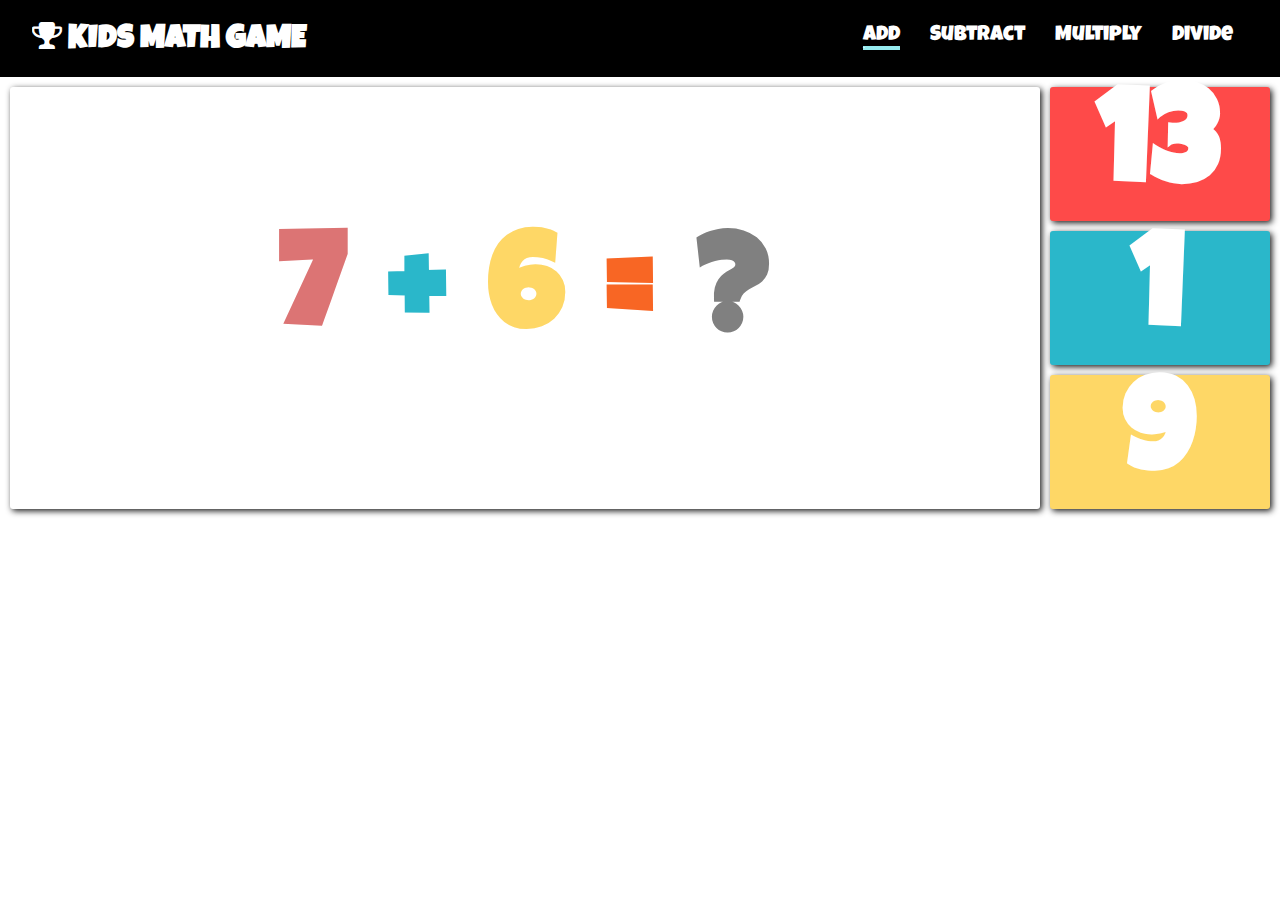
<file: index.html>
<!DOCTYPE html>
<html lang="en">
<head>
  <meta charset="UTF-8">
  <meta name="viewport" content="width=device-width, initial-scale=1.0">
  <link rel="stylesheet" href="https://cdnjs.cloudflare.com/ajax/libs/font-awesome/4.7.0/css/font-awesome.min.css">
  <link rel="stylesheet" href="styles/style.css">
  <title>GAME</title>
  
</head>
<body>
  
  <header>
    <div class="container">
      <div class="nav">
        <h2><span><i class="fa fa-trophy" aria-hidden="true"></i></span> KIDS MATH GAME</h2>
        <nav>
          <ul>
            <li class="current"><a href="index.html">Add</a></li>
            <li><a href="subtract.html">Subtract</a></li>
            <li><a href="multiply.html">Multiply</a></li>
            <li><a href="divide.html">Divide</a></li>
          </ul>
        </nav>
      </div>
    </div>
  </header>
  
  <div class="wrapper">
      <div class="equation">
        <h1  id="num1" style="color:#dc7474"></h1>
        <h1 style="color: #2AB7CA;">+</h1>
        <h1  id="num2" style="color: #FED766">1</h1>
        <h1  style="color: #F86624">=</h1>
        <h1  style="color: gray">?</h1>
      </div>
      <div class="answer-options">
        <div class="options" style="background-color: #FE4A49;">
          <h1 id="option1">1</h1>
        </div>
        <div class="options" style="background-color: #2AB7CA;">
          <h1 id="option2">2</h1>
        </div>
        <div class="options" style="background-color: #FED766;">
          <h1 id="option3">3</h1>
        </div>
      </div>
  </div>

  <script src="scripts/add.js"></script>
  
</body>
</html>
</file>
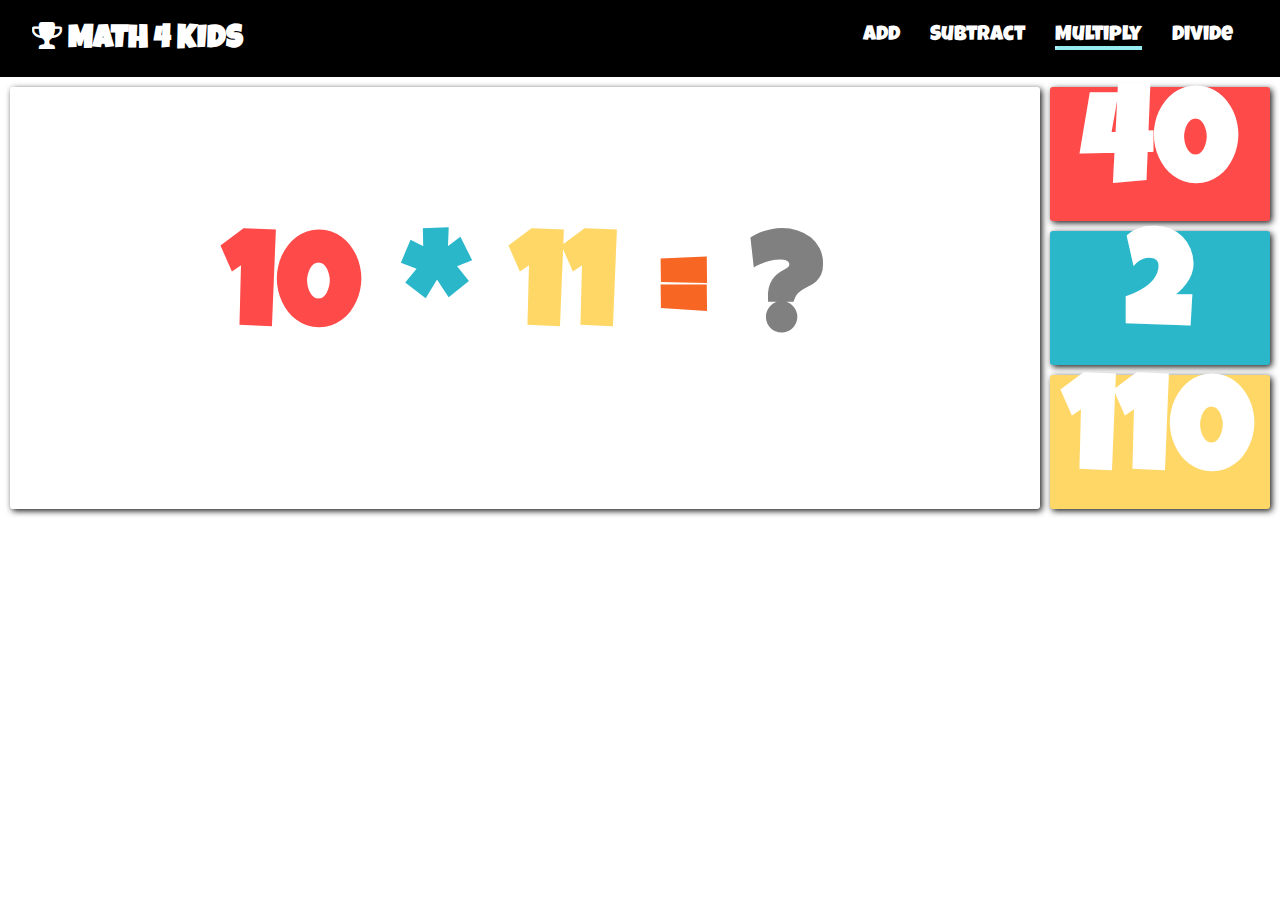
<file: multiply.html>
<!DOCTYPE html>
<html lang="en">

<head>
  <meta charset="UTF-8">
  <meta name="viewport" content="width=device-width, initial-scale=1.0">
  <link rel="stylesheet" href="https://cdnjs.cloudflare.com/ajax/libs/font-awesome/4.7.0/css/font-awesome.min.css">
  <link rel="stylesheet" href="styles/style.css">
  <title>Multiply</title>
</head>

<body>

    <header>
    <div class="container">
      <div class="nav">
        <h2><span><i class="fa fa-trophy" aria-hidden="true"></i></span> MATH 4 KIDS</h2>
        <nav>
          <ul>
            <li><a href="index.html">Add</a></li>
            <li><a href="subtract.html">Subtract</a></li>
            <li class="current"><a href="multiply.html">Multiply</a></li>
            <li><a href="divide.html">Divide</a></li>
          </ul>
        </nav>
      </div>
    </div>
  </header>

  <div class="wrapper">
    <div class="equation">
      <h1 id="num1" style="color:#FE4A49"></h1>
      <h1 style="color: #2AB7CA">*</h1>
      <h1 id="num2" style="color: #FED766">1</h1>
      <h1 style="color: #F86624">=</h1>
      <h1 style="color: gray">?</h1>
    </div>
    <div class="answer-options">
      <div class="options" style="background-color: #FE4A49;">
        <h1 id="option1">1</h1>
      </div>
      <div class="options" style="background-color: #2AB7CA;">
        <h1 id="option2">2</h1>
      </div>
      <div class="options" style="background-color: #FED766;">
        <h1 id="option3">3</h1>
      </div>
    </div>
  </div>

  <script src="scripts/multiply.js"></script>
</body>

</html>
</file>
<file: styles/style.css>
@import url('https://fonts.googleapis.com/css2?family=Luckiest+Guy&display=swap');

*{
  padding: 0;
  margin: 0;
}

body{
  font-family: 'Luckiest Guy', cursive;
  background-color: #ffffff;
}

header{
  background: #000000;
}

.container{
  width: 95%;
  margin: auto;
}

.nav{
  overflow: hidden;
  background:#000000;
  color: #fff;
  padding: 20px 0;
}

.nav h2{
  font-size: 2rem;
  float: left;
}

nav{
  float: right;
}

nav ul{
  list-style-type: none;
}

nav li{
  font-size: 1.3rem;
  margin-top: 5px;
  float: left;
  padding: 0 15px;
}

nav a{
  text-decoration: none;
  color: #fff;
}

.current a::after{
  content: '-';
  font-size: 4px;
  background-color: rgb(149, 235, 240);
  display: block;
}

.wrapper{
  display: grid;
  grid-template-columns: 82% 18%;
}

.equation{
  display: flex;
  justify-content: center;
  align-items: center;
  box-shadow: 2px 2px 6px 0px rgba(0, 0, 0, 0.9);
  font-size: 5.2vw;
  background: #fff;
  border-radius: 3px;
  text-align: center;
  margin: 10px 10px 0px 10px;
}

.equation h1{
  display: inline;
  padding: 20px;
}

.answer-options{
  font-size: 5.2vw;
  margin-right: 10px;
}

.options{
  display: flex;
  justify-content: center;
  align-items: center;
  cursor: pointer;
  border-radius: 3px;
  margin-top: 10px;
  color: #fff;
  transition: 2s;
  box-shadow: 2px 2px 6px 0px rgba(0, 0, 0, 0.9);
}

@media(max-width:768px){
  .nav h2{
    font-size: 1.5rem;
    float: none;
    text-align: center;
  }

  nav{
    float: none;
    display: flex;
    justify-content: center;
  }

  nav li{
    font-size: 1rem;
  }
}

@media(max-width:480px){
  .nav h2{
    float: none;
    text-align: center;
  }

  .equation h1{
    display: inline;
    padding: 10px;
  } 

  nav li{
    font-size: .8rem;
  }

}
</file>
